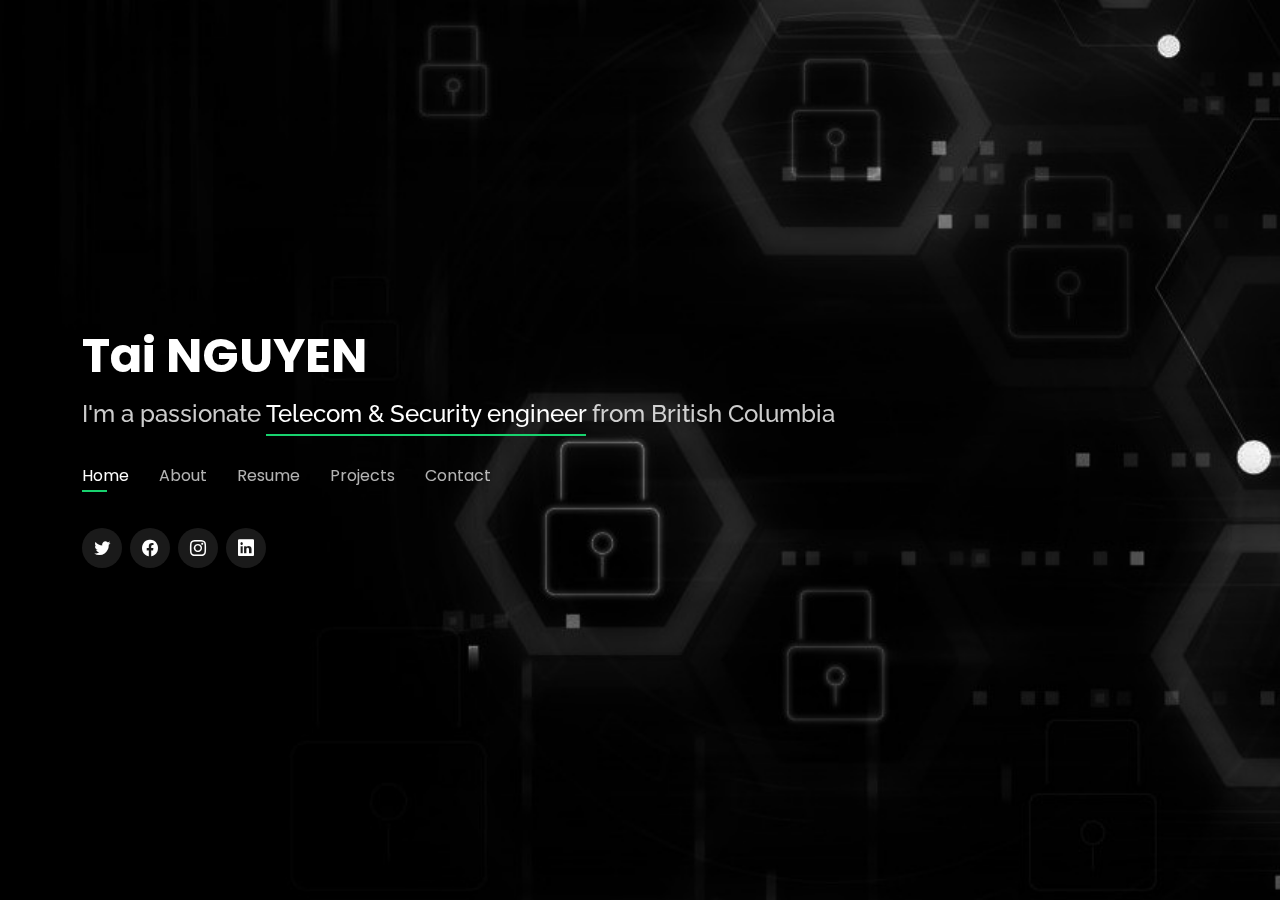
<file: index.html>
<!DOCTYPE html>
<html lang="en">

<head>
  <meta charset="utf-8">
  <meta content="width=device-width, initial-scale=1.0" name="viewport">

  <title>Tai Nguyen</title>
  <meta content="" name="description">
  <meta content="" name="keywords">

  <!-- Favicons -->
  <link href="assets/img/favicon.png" rel="icon">
  <link href="assets/img/apple-touch-icon.png" rel="apple-touch-icon">

  <!-- Google Fonts -->
  <link href="https://fonts.googleapis.com/css?family=Open+Sans:300,300i,400,400i,600,600i,700,700i|Raleway:300,300i,400,400i,500,500i,600,600i,700,700i|Poppins:300,300i,400,400i,500,500i,600,600i,700,700i" rel="stylesheet">

  <!-- Vendor CSS Files -->
  <link href="assets/vendor/bootstrap/css/bootstrap.min.css" rel="stylesheet">
  <link href="assets/vendor/bootstrap-icons/bootstrap-icons.css" rel="stylesheet">
  <link href="assets/vendor/boxicons/css/boxicons.min.css" rel="stylesheet">
  <link href="assets/vendor/glightbox/css/glightbox.min.css" rel="stylesheet">
  <link href="assets/vendor/remixicon/remixicon.css" rel="stylesheet">
  <link href="assets/vendor/swiper/swiper-bundle.min.css" rel="stylesheet">

  <!-- Template Main CSS File -->
  <link href="assets/css/style.css" rel="stylesheet">

  <!-- =======================================================
  * Template Name: Personal - v4.3.0
  * Template URL: https://bootstrapmade.com/personal-free-resume-bootstrap-template/
  * Author: BootstrapMade.com
  * License: https://bootstrapmade.com/license/
  ======================================================== -->
</head>

<body>

  <!-- ======= Header ======= -->
  <header id="header">
    <div class="container">

      <h1><a href="index.html">Tai NGUYEN</a></h1>
      <!-- Uncomment below if you prefer to use an image logo -->
      <!-- <a href="index.html" class="mr-auto"><img src="assets/img/logo.png" alt="" class="img-fluid"></a> -->
      <h2>I'm a passionate <span>Telecom & Security engineer</span> from British Columbia</h2>

      <nav id="navbar" class="navbar">
        <ul>
          <li><a class="nav-link active" href="#header">Home</a></li>
          <li><a class="nav-link" href="#about">About</a></li>
          <li><a class="nav-link" href="#resume">Resume</a></li>
          <li><a class="nav-link" href="#services">Projects</a></li>
          <li><a class="nav-link" href="#contact">Contact</a></li>
        </ul>
        <i class="bi bi-list mobile-nav-toggle"></i>
      </nav><!-- .navbar -->

      <div class="social-links">
        <a href="#" class="twitter"><i class="bi bi-twitter"></i></a>
        <a href="#" class="facebook"><i class="bi bi-facebook"></i></a>
        <a href="#" class="instagram"><i class="bi bi-instagram"></i></a>
        <a href="https://www.linkedin.com/in/tain1101/" class="linkedin"><i class="bi bi-linkedin"></i></a>
      </div>

    </div>
  </header><!-- End Header -->

  <!-- ======= About Section ======= -->
  <section id="about" class="about">

    <!-- ======= About Me ======= -->
    <div class="about-me container">

      <div class="section-title">
        <h2>About</h2>
        <p>Me</p>
      </div>

      <div class="row">
        <div class="col-lg-4" data-aos="fade-right">
          <img src="assets/img/me.jpg" class="img-fluid" alt="">
        </div>
        <div class="col-lg-8 pt-4 pt-lg-0 content" data-aos="fade-left">
          <h3>Telecom &amp; Security Engineer</h3>
          <p class="fst-italic">
            Nice to meet you.
          </p>
          <div class="row">
            <div class="col-lg-6">
              <ul>
                <li><i class="bi bi-chevron-right"></i> <strong>Email:</strong> <span>tai(.)nguyenthe(at)gmail.com</span></li>
                <li><i class="bi bi-chevron-right"></i> <strong>Phone:</strong> <span>+1 250 217 5797</span></li>
                <li><i class="bi bi-chevron-right"></i> <strong>Skype ID:</strong> <span>nguyenthetai</span></li>
              </ul>
            </div>
            <div class="col-lg-6">
              <ul>
                <li><i class="bi bi-chevron-right"></i> <strong>City:</strong> <span>Victoria, British Columbia, Canada</span></li>
                <li><i class="bi bi-chevron-right"></i> <strong>Experience:</strong> <span>more than 10 years</span></li>
                <li><i class="bi bi-chevron-right"></i> <strong>Status:</strong> <span>Open to work</span></li>
              </ul>
            </div>
          </div>
          <p>
            Experienced Information Security Analyst with a demonstrated history of working in the information technology and services industry. Skilled in Application Security Architecture, Network Monitoring Tools, Threat & Vulnerability Management, Identity & Access Management (IAM), and Risk Management. Strong information technology professional with a Master's degree focused in Computer and Information Systems Security/Information Assurance from the University of Victoria.
          </p>
        </div>
      </div>

    </div><!-- End About Me -->

    <!-- ======= Counts ======= -->
    <div class="counts container">

      <div class="row">

        <div class="col-lg-3 col-md-6">
          <div class="count-box">
            <i class="bi bi-emoji-smile"></i>
            <span data-purecounter-start="0" data-purecounter-end="12" data-purecounter-duration="1" class="purecounter"></span>
            <p>Experience Years</p>
          </div>
        </div>

        <div class="col-lg-3 col-md-6 mt-5 mt-md-0">
          <div class="count-box">
            <i class="bi bi-journal-richtext"></i>
            <span data-purecounter-start="0" data-purecounter-end="65" data-purecounter-duration="1" class="purecounter"></span>
            <p>Projects</p>
          </div>
        </div>

        <div class="col-lg-3 col-md-6 mt-5 mt-lg-0">
          <div class="count-box">
            <i class="bi bi-headset"></i>
            <span data-purecounter-start="0" data-purecounter-end="1463" data-purecounter-duration="1" class="purecounter"></span>
            <p>Hours Of Support</p>
          </div>
        </div>

        <div class="col-lg-3 col-md-6 mt-5 mt-lg-0">
          <div class="count-box">
            <i class="bi bi-award"></i>
            <span data-purecounter-start="0" data-purecounter-end="8" data-purecounter-duration="1" class="purecounter"></span>
            <p>Awards & Certificates</p>
          </div>
        </div>

      </div>

    </div><!-- End Counts -->

    <!-- ======= Skills  ======= -->
   

    <!-- ======= Interests ======= -->
    <div class="interests container">

      <div class="section-title">
        <h2>Interests</h2>
      </div>

      <div class="row">
        <div class="col-lg-3 col-md-4">
          <div class="icon-box">
            <i class="ri-store-line" style="color: #ffbb2c;"></i>
            <h3>Charity activities</h3>
          </div>
        </div>
        <div class="col-lg-3 col-md-4 mt-4 mt-md-0">
          <div class="icon-box">
            <i class="ri-bar-chart-box-line" style="color: #5578ff;"></i>
            <h3>Outdoor activities</h3>
          </div>
        </div>
        <div class="col-lg-3 col-md-4 mt-4 mt-md-0">
          <div class="icon-box">
            <i class="ri-calendar-todo-line" style="color: #e80368;"></i>
            <h3>Table tennis</h3>
          </div>
        </div>
        <div class="col-lg-3 col-md-4 mt-4 mt-lg-0">
          <div class="icon-box">
            <i class="ri-paint-brush-line" style="color: #e361ff;"></i>
            <h3>Discovery</h3>
          </div>
        </div>      </div>

    </div><!-- End Interests -->

    <!-- ======= Testimonials ======= -->
    
    
 

  </section><!-- End About Section -->

  <!-- ======= Resume Section ======= -->
  <section id="resume" class="resume">
    <div class="container">

      <div class="section-title">
        <h2>Resume</h2>
        <p>Check My Resume</p>
      </div>

      <div class="row">
        <div class="col-lg-6">
          <h3 class="resume-title">Skills</h3>
          <div class="resume-item pb-0">
            <h4>Program languages & Tools</h4>
            <p><em>Experienced working in Telecom and CyberSecurity industries.</em></p>
            <p>
            <ul>
              <li>Cyber Frameworks: NSIT CSF, ISO/ IEC 27002</li>
              <li>OS & IDEs: Windows, Kali Linux, Mac OS, Jupyter notebook</li>
              <li>IDAM products & Pentest tools: nmap, ncrack, Burp Suite, Wireshark, Nessus, Metasploit Framework,...</li>
              <li>Forensic: autopsy, FTK Imager, Volatility Framework, Encase</li>
              <li>Database, protocol & others: SQL, LDAP, MS Office, MS. Project</li>
            </ul>
            </p>
            <h4>Soft skills</h4>
            <p><em>Enhanced soft skills in working and adapt with the business culture.</em></p>
            <p>
            <ul>
              <li>Project management and leadership</li>
              <li>Critical thinking and problem solving</li>
              <li>Written communication</li>
            </ul>
            </p>
          </div>

          <h3 class="resume-title">Education</h3>
          <div class="resume-item">
            <h4>Master of Engineering</h4>
            <h5>2018 - 2020</h5>
            <p><em>Telecommunication and Information Security</em></p>
            <p><em>University of Victoria, BC, Canada</em></p>
            <p>Department of Electrical and Computer Science</p>
          </div>
          <div class="resume-item">
            <h4>Master of Business Administration</h4>
            <h5>2007 - 2009</h5>
            <p><em>University of Technology, Ho Chi Minh, Vietnam</em></p>
            <p>Department of Business Administration</p>
          </div>
          <div class="resume-item">
            <h4>Bachelor of Engineering</h4>
            <h5>2000 - 2005</h5>
            <p><em>University of Technology, Ho Chi Minh, Vietnam</em></p>
            <p>Department of Electric and Electronic</p>
          </div>

          <h3 class="resume-title">Awards & Certifications</h3>
          <div class="resume-item">
            <h4>CISSP</h4>
            <p><em>ID: 890217</em></p>
          </div>
          <div class="resume-item">
            <h4>Comptia CSAP</h4>
            <p><em>Security Analytics Professional</em></p>
          </div>
          <div class="resume-item">
            <h4>Comptia CYSA+</h4>
            <p><em>CyberSecurity Analyst</em></p>
            <p><em>Code: 00NSCN2N6HRQQ9G5</em></p>
          </div>
          <div class="resume-item">
            <h4>Comptia Security+</h4>
            <p><em>Code: NMNJFBYNZ341QPG2</em></p>
          </div>
          <div class="resume-item">
            <h4>Splunk 7.x Fundamentals </h4>
            <p><em>Search and navigate in Splunk, use fields, get statistics, create reports, dashboards, lookups, alerts</em></p>
          </div>
          <div class="resume-item">
            <h4>Data Analysis with Python by IBM </h4>
            <p><em>Data model and analysis with Python in Anaconda</em></p>
          </div>
          <div class="resume-item">
            <h4>Cisco CCNA </h4>
            <p><em>Cisco Certified Network Associate</em></p>
          </div>
        </div>

        <div class="col-lg-6">
          <h3 class="resume-title">Professional Experience</h3>
          <div class="resume-item">
            <h4>Security Engineer</h4>
            <h5>Jun 2021 - Present</h5>
            <p><em>WalterServices Company, British Columbia, Canada </em></p>
            <p>
            <ul>
              <li>Plan and appraise ongoing assessment of antivirus, application control, firewall, SIEM, VPN, SSL, intrusion detection or intrusion prevention and other network component policies</li>
              <li>Maintain network security devices to enable pro-active defense of networks within a managed service SOC environment, providing protective monitoring to multiple commercial customers</li>
              <li>Guarantee network security best practices are executed through auditing: router, change control, switch, firewall configurations, and monitoring</li>
              <li>Responsible for periodic vulnerability testing, and lead remediation projects</li>
            </ul>
            </p>
          </div>

          <div class="resume-item">
            <h4>Partner Technical Advisor (freelancer)</h4>
            <h5>May 2020 - Mar 2021</h5>
            <p><em>Directly</em></p>
            <p>
            <ul>
              <li>Remotely supported Microsoft customer via Directly platform about all Windows features</li>
              <li>Troubleshooted the installation, configuration and monitoring the Operating system and security</li>
              <li>Remotely controlled and coordinated with other advisors to final customers’ solutions</li>
              <li>Worked on documentation of software/hardware configuration and work order solutions</li>
              <li>Handled and prevented security incident in the system and network</li>
            </ul>
            </p>
          </div>

          <div class="resume-item">
            <h4>Telecom Engineer</h4>
            <h5>2016 - 2018</h5>
            <p><em>Vietnam Mobile Telecom Services One Member Limited Liability Company</em></p>
            <p>
            <ul>
              <li>Identified root causes of technical issues and provided corrective actions</li>
              <li>Monitored security controls post authorization to ensure continuous compliance with the security requirements</li>
              <li>Developed, operationalized and contributed to Cyber Security and Data Protection functions including but not limited to SOC and Incident Response</li>
              <li>Provided networking and information security services for internal and external network infrastructure</li>
            </ul>
            </p>
          </div>

          <div class="resume-item">
            <h4>Network Application Engineer</h4>
            <h5>2014 - 2016</h5>
            <p><em>Rohde & Schwarz GmbH & Co KG</em></p>
            <p>
            <ul>
              <li>Monitored and analyzed network traffic, investigated and documented any security incidents</li>
              <li>Configured and maintained various networks and servers, updated firewalls, trained and coordinated new personnel, ensuring that all policies were fully followed</li>
              <li>Used a variety of measurement to confirm system designs including test equipment, power density and power meter, spectrum analyzer, test reports and recommendation for changes and upgrades</li>
              <li>Evaluated performance of RF system and recommended design improvements</li>
            </ul>
            </p>
          </div>
        </div>
      </div>

    </div>
  </section><!-- End Resume Section -->

  <!-- ======= Services Section ======= -->
  <section id="services" class="services">
    <div class="container">

      <div class="section-title">
        <h2>Projects</h2>
        <p>My Projects</p>
      </div>
   
      <div class="row">
        <div class="col-lg-4 col-md-6 d-flex align-items-stretch">
          <div class="icon-box">
            <div class="icon"><i class="bx bxl-dribbble"></i></div>
            <h4><a href="">Network penetration testing</a></h4>
            <p>Implemented penetration testing to a network and compromise a website server using Kali and other tools. Used Snort rules and IP tables to detect and prevent cyberattacks to the system</p>
          </div>
        </div>

        <div class="col-lg-4 col-md-6 d-flex align-items-stretch mt-4 mt-md-0">
          <div class="icon-box">
            <div class="icon"><i class="bx bx-file"></i></div>
            <h4><a href="">Algorithms and Data Model</a></h4>
            <p>Used Python to analyze data according to data models (Spatial data – Graph data and Text).Performed and evaluated the Pros and Cons of each model</p>
          </div>
        </div>

        <div class="col-lg-4 col-md-6 d-flex align-items-stretch mt-4 mt-lg-0">
          <div class="icon-box">
            <div class="icon"><i class="bx bx-tachometer"></i></div>
            <h4><a href="">Network optimization</a></h4>
            <p>Used tools to analyze mobile data service such as call drop/ call successful rate. Did benchmark service quality with other competitors and propose solution to improve the radio quality in areas</p>
          </div>
        </div>

        <div class="col-lg-4 col-md-6 d-flex align-items-stretch mt-4">
          <div class="icon-box">
            <div class="icon"><i class="bx bx-world"></i></div>
            <h4><a href="">Direction Finding System Installation</a></h4>
            <p>Installed, maintained and troubleshooted problems of DF system and Radio system. Trained staffs/ customers and propose multi-solutions to customers</p>
          </div>
        </div>

        <div class="col-lg-4 col-md-6 d-flex align-items-stretch mt-4">
          <div class="icon-box">
            <div class="icon"><i class="bx bx-slideshow"></i></div>
            <h4><a href="">Check Point firewall</a></h4>
            <p>Configure and test firewall and vpn connection</p>
          </div>
        </div>

        <div class="col-lg-4 col-md-6 d-flex align-items-stretch mt-4">
          <div class="icon-box">
            <div class="icon"><i class="bx bx-arch"></i></div>
            <h4><a href="https://tainguyen1101.github.io/web/phishing/story.html">Security Awareness Training</a></h4>
            <p>Educateed employees on how to spot and report suspected phishing attempts, to protect themselves and the company from cybercriminals, hackers, and other bad actors who want to disrupt and steal from your organization.</p>
          </div>
        </div>

      </div>

    </div>
  </section><!-- End Services Section -->

  <!-- ======= Contact Section ======= -->
  <section id="contact" class="contact">
    <div class="container">

      <div class="section-title">
        <h2>Contact</h2>
        <p>Contact Me</p>
      </div>

      <div class="row mt-2">

        <div class="col-md-6 d-flex align-items-stretch">
          <div class="info-box">
            <i class="bx bx-map"></i>
            <h3>My Address</h3>
            <p> British Columbia, Canada</p>
          </div>
        </div>

        <div class="col-md-6 mt-4 mt-md-0 d-flex align-items-stretch">
          <div class="info-box">
            <i class="bx bx-share-alt"></i>
            <h3>Social Profiles</h3>
            <div class="social-links">
              <a href="#" class="twitter"><i class="bi bi-twitter"></i></a>
              <a href="#" class="facebook"><i class="bi bi-facebook"></i></a>
              <a href="#" class="instagram"><i class="bi bi-instagram"></i></a>
              <a href="https://join.skype.com/invite/oHuXOHKJsBsb" class="google-plus"><i class="bi bi-skype"></i></a>
              <a href="https://www.linkedin.com/in/tain1101/" class="linkedin"><i class="bi bi-linkedin"></i></a>
            </div>
          </div>
        </div>

        <div class="col-md-6 mt-4 d-flex align-items-stretch">
          <div class="info-box">
            <i class="bx bx-envelope"></i>
            <h3>Email Me</h3>
            <p>tai.nguyenthe(at)gmail.com</p>
          </div>
        </div>
        <div class="col-md-6 mt-4 d-flex align-items-stretch">
          <div class="info-box">
            <i class="bx bx-phone-call"></i>
            <h3>Call Me</h3>
            <p>+1 (250) 217-5797</p>
          </div>
        </div>
      </div>

      <!--
      <form action="forms/contact.php" method="post" role="form" class="php-email-form mt-4">
        <div class="row">
          <div class="col-md-6 form-group">
            <input type="text" name="name" class="form-control" id="name" placeholder="Your Name" required>
          </div>
          <div class="col-md-6 form-group mt-3 mt-md-0">
            <input type="email" class="form-control" name="email" id="email" placeholder="Your Email" required>
          </div>
        </div>
        <div class="form-group mt-3">
          <input type="text" class="form-control" name="subject" id="subject" placeholder="Subject" required>
        </div>
        <div class="form-group mt-3">
          <textarea class="form-control" name="message" rows="5" placeholder="Message" required></textarea>
        </div>
        <div class="my-3">
          <div class="loading">Loading</div>
          <div class="error-message"></div>
          <div class="sent-message">Your message has been sent. Thank you!</div>
        </div>
        <div class="text-center"><button type="submit">Send Message</button></div>
      </form>
      -->

    </div>
  </section><!-- End Contact Section -->



  <!-- Vendor JS Files -->
  <script src="assets/vendor/bootstrap/js/bootstrap.bundle.min.js"></script>
  <script src="assets/vendor/glightbox/js/glightbox.min.js"></script>
  <script src="assets/vendor/isotope-layout/isotope.pkgd.min.js"></script>
  <script src="assets/vendor/php-email-form/validate.js"></script>
  <script src="assets/vendor/purecounter/purecounter.js"></script>
  <script src="assets/vendor/swiper/swiper-bundle.min.js"></script>
  <script src="assets/vendor/waypoints/noframework.waypoints.js"></script>

  <!-- Template Main JS File -->
  <script src="assets/js/main.js"></script>

</body>

</html>
</file>
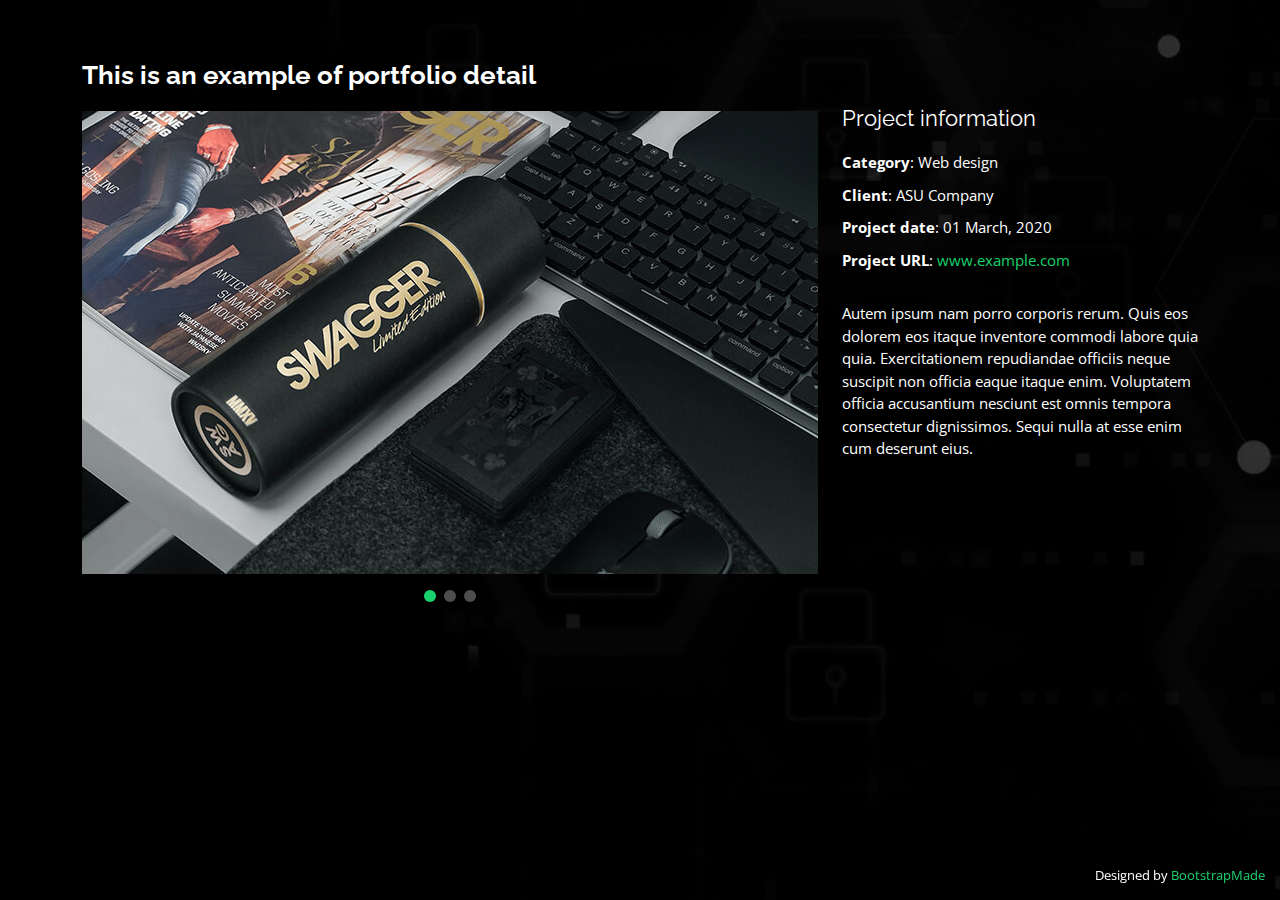
<file: portfolio-details.html>
<!DOCTYPE html>
<html lang="en">

<head>
  <meta charset="utf-8">
  <meta content="width=device-width, initial-scale=1.0" name="viewport">

  <title>Tai Nguyen</title>
  <meta content="" name="description">
  <meta content="" name="keywords">

 
  <!-- Google Fonts -->
  <link href="https://fonts.googleapis.com/css?family=Open+Sans:300,300i,400,400i,600,600i,700,700i|Raleway:300,300i,400,400i,500,500i,600,600i,700,700i|Poppins:300,300i,400,400i,500,500i,600,600i,700,700i" rel="stylesheet">

  <!-- Vendor CSS Files -->
  <link href="assets/vendor/bootstrap/css/bootstrap.min.css" rel="stylesheet">
  <link href="assets/vendor/bootstrap-icons/bootstrap-icons.css" rel="stylesheet">
  <link href="assets/vendor/boxicons/css/boxicons.min.css" rel="stylesheet">
  <link href="assets/vendor/glightbox/css/glightbox.min.css" rel="stylesheet">
  <link href="assets/vendor/remixicon/remixicon.css" rel="stylesheet">
  <link href="assets/vendor/swiper/swiper-bundle.min.css" rel="stylesheet">

  <!-- Template Main CSS File -->
  <link href="assets/css/style.css" rel="stylesheet">

  <!-- =======================================================
  * Template Name: Personal - v4.3.0
  * Template URL: https://bootstrapmade.com/personal-free-resume-bootstrap-template/
  * Author: BootstrapMade.com
  * License: https://bootstrapmade.com/license/
  ======================================================== -->
</head>

<body>

  <main id="main">

    <!-- ======= Portfolio Details ======= -->
    <div id="portfolio-details" class="portfolio-details">
      <div class="container">

        <div class="row">

          <div class="col-lg-8">
            <h2 class="portfolio-title">This is an example of portfolio detail</h2>

            <div class="portfolio-details-slider swiper-container">
              <div class="swiper-wrapper align-items-center">

                <div class="swiper-slide">
                  <img src="assets/img/portfolio/portfolio-details-1.jpg" alt="">
                </div>

                <div class="swiper-slide">
                  <img src="assets/img/portfolio/portfolio-details-2.jpg" alt="">
                </div>

                <div class="swiper-slide">
                  <img src="assets/img/portfolio/portfolio-details-3.jpg" alt="">
                </div>

              </div>
              <div class="swiper-pagination"></div>
            </div>

          </div>

          <div class="col-lg-4 portfolio-info">
            <h3>Project information</h3>
            <ul>
              <li><strong>Category</strong>: Web design</li>
              <li><strong>Client</strong>: ASU Company</li>
              <li><strong>Project date</strong>: 01 March, 2020</li>
              <li><strong>Project URL</strong>: <a href="#">www.example.com</a></li>
            </ul>

            <p>
              Autem ipsum nam porro corporis rerum. Quis eos dolorem eos itaque inventore commodi labore quia quia. Exercitationem repudiandae officiis neque suscipit non officia eaque itaque enim. Voluptatem officia accusantium nesciunt est omnis tempora consectetur dignissimos. Sequi nulla at esse enim cum deserunt eius.
            </p>
          </div>

        </div>

      </div>
    </div><!-- End Portfolio Details -->

  </main><!-- End #main -->

  <div class="credits">
    <!-- All the links in the footer should remain intact. -->
    <!-- You can delete the links only if you purchased the pro version. -->
    <!-- Licensing information: https://bootstrapmade.com/license/ -->
    <!-- Purchase the pro version with working PHP/AJAX contact form: https://bootstrapmade.com/personal-free-resume-bootstrap-template/ -->
    Designed by <a href="https://bootstrapmade.com/">BootstrapMade</a>
  </div>

  <!-- Vendor JS Files -->
  <script src="assets/vendor/bootstrap/js/bootstrap.bundle.min.js"></script>
  <script src="assets/vendor/glightbox/js/glightbox.min.js"></script>
  <script src="assets/vendor/isotope-layout/isotope.pkgd.min.js"></script>
  <script src="assets/vendor/php-email-form/validate.js"></script>
  <script src="assets/vendor/purecounter/purecounter.js"></script>
  <script src="assets/vendor/swiper/swiper-bundle.min.js"></script>
  <script src="assets/vendor/waypoints/noframework.waypoints.js"></script>

  <!-- Template Main JS File -->
  <script src="assets/js/main.js"></script>

</body>

</html>
</file>
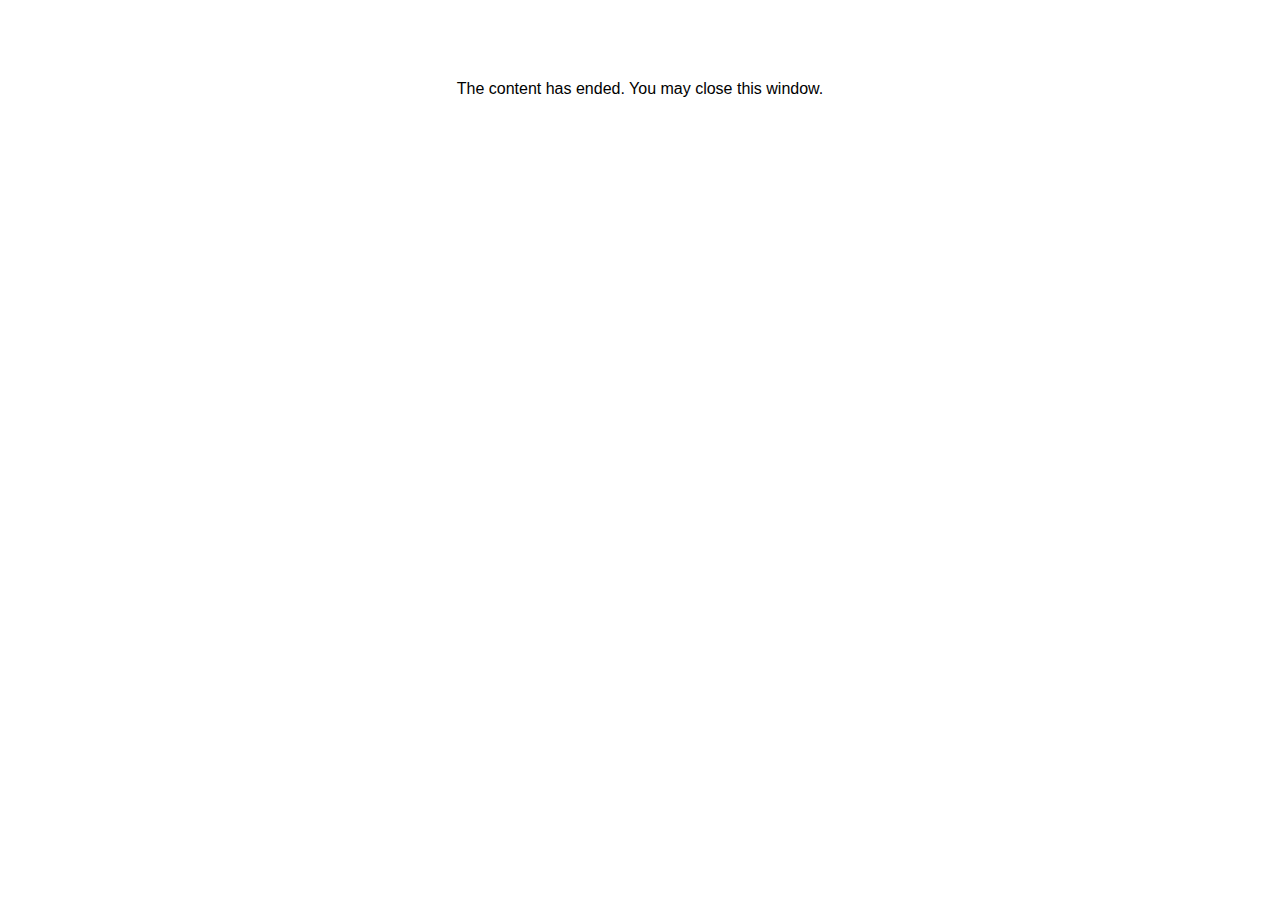
<file: phishing/lms/goodbye.html>
<html><body bgcolor="#ffffff">
<center>
<br><br><br><br><font face="Open Sans, articulate, tahoma, arial" size="3" color: "#333333">
The content has ended. You may close this window.
</font>
</center>
</body></html>
</file>
<file: assets/css/style.css>
/**
* Template Name: Personal - v4.3.0
* Template URL: https://bootstrapmade.com/personal-free-resume-bootstrap-template/
* Author: BootstrapMade.com
* License: https://bootstrapmade.com/license/
*/

/*--------------------------------------------------------------
# General
--------------------------------------------------------------*/
body {
  font-family: "Open Sans", sans-serif;
  background-color: #040404;
  color: #fff;
  position: relative;
  background: transparent;
}

body::before {
  content: "";
  position: fixed;
  background: #040404 url("../img/bg.jpg") top right no-repeat;
  background-size: cover;
  left: 0;
  right: 0;
  top: 0;
  height: 100vh;
  z-index: -1;
}

@media (min-width: 1024px) {
  body::before {
    background-attachment: fixed;
  }
}

a {
  color: #18d26e;
  text-decoration: none;
}

a:hover {
  color: #35e888;
  text-decoration: none;
}

h1, h2, h3, h4, h5, h6 {
  font-family: "Raleway", sans-serif;
}

/*--------------------------------------------------------------
# Header
--------------------------------------------------------------*/
#header {
  transition: ease-in-out 0.3s;
  position: relative;
  height: 100vh;
  display: flex;
  align-items: center;
  z-index: 997;
  overflow-y: auto;
}

#header * {
  transition: ease-in-out 0.3s;
}

#header h1 {
  font-size: 48px;
  margin: 0;
  padding: 0;
  line-height: 1;
  font-weight: 700;
  font-family: "Poppins", sans-serif;
}

#header h1 a, #header h1 a:hover {
  color: #fff;
  line-height: 1;
  display: inline-block;
}

#header h2 {
  font-size: 24px;
  margin-top: 20px;
  color: rgba(255, 255, 255, 0.8);
}

#header h2 span {
  color: #fff;
  border-bottom: 2px solid #18d26e;
  padding-bottom: 6px;
}

#header img {
  padding: 0;
  margin: 0;
}

#header .social-links {
  margin-top: 40px;
  display: flex;
}

#header .social-links a {
  font-size: 16px;
  display: flex;
  justify-content: center;
  align-items: center;
  background: rgba(255, 255, 255, 0.1);
  color: #fff;
  line-height: 1;
  margin-right: 8px;
  border-radius: 50%;
  width: 40px;
  height: 40px;
}

#header .social-links a:hover {
  background: #18d26e;
}

@media (max-width: 992px) {
  #header h1 {
    font-size: 36px;
  }
  #header h2 {
    font-size: 20px;
    line-height: 30px;
  }
  #header .social-links {
    margin-top: 15px;
  }
  #header .container {
    display: flex;
    flex-direction: column;
    align-items: center;
  }
}

/* Header Top */
#header.header-top {
  height: 80px;
  position: fixed;
  left: 0;
  top: 0;
  right: 0;
  background: rgba(0, 0, 0, 0.9);
}

#header.header-top .social-links, #header.header-top h2 {
  display: none;
}

#header.header-top h1 {
  margin-right: auto;
  font-size: 36px;
}

#header.header-top .container {
  display: flex;
  align-items: center;
}

#header.header-top .navbar {
  margin: 0;
}

@media (max-width: 768px) {
  #header.header-top {
    height: 60px;
  }
  #header.header-top h1 {
    font-size: 26px;
  }
}

/*--------------------------------------------------------------
# Navigation Menu
--------------------------------------------------------------*/
/**
* Desktop Navigation 
*/
.navbar {
  padding: 0;
  margin-top: 35px;
}

.navbar ul {
  margin: 0;
  padding: 0;
  display: flex;
  list-style: none;
  align-items: center;
}

.navbar li {
  position: relative;
}

.navbar li + li {
  margin-left: 30px;
}

.navbar a, .navbar a:focus {
  display: flex;
  align-items: center;
  justify-content: space-between;
  padding: 0;
  font-family: "Poppins", sans-serif;
  font-size: 16px;
  font-weight: 400;
  color: rgba(255, 255, 255, 0.7);
  white-space: nowrap;
  transition: 0.3s;
}

.navbar a i, .navbar a:focus i {
  font-size: 12px;
  line-height: 0;
  margin-left: 5px;
}

.navbar a:before {
  content: "";
  position: absolute;
  width: 0;
  height: 2px;
  bottom: -4px;
  left: 0;
  background-color: #18d26e;
  visibility: hidden;
  width: 0px;
  transition: all 0.3s ease-in-out 0s;
}

.navbar a:hover:before, .navbar li:hover > a:before, .navbar .active:before {
  visibility: visible;
  width: 25px;
}

.navbar a:hover, .navbar .active, .navbar .active:focus, .navbar li:hover > a {
  color: #fff;
}

/**
* Mobile Navigation 
*/
.mobile-nav-toggle {
  color: #fff;
  font-size: 28px;
  cursor: pointer;
  display: none;
  line-height: 0;
  transition: 0.5s;
  position: fixed;
  right: 15px;
  top: 15px;
}

@media (max-width: 991px) {
  .mobile-nav-toggle {
    display: block;
  }
  .navbar ul {
    display: none;
  }
}

.navbar-mobile {
  position: fixed;
  overflow: hidden;
  top: 0;
  right: 0;
  left: 0;
  bottom: 0;
  background: rgba(0, 0, 0, 0.9);
  transition: 0.3s;
  z-index: 999;
  margin-top: 0;
}

.navbar-mobile .mobile-nav-toggle {
  position: absolute;
  top: 15px;
  right: 15px;
}

.navbar-mobile ul {
  display: block;
  position: absolute;
  top: 55px;
  right: 15px;
  bottom: 45px;
  left: 15px;
  padding: 10px 0;
  overflow-y: auto;
  transition: 0.3s;
  border: 2px solid rgba(255, 255, 255, 0.2);
}

.navbar-mobile li {
  padding: 12px 20px;
}

.navbar-mobile li + li {
  margin: 0;
}

.navbar-mobile a {
  font-size: 16px;
  position: relative;
}

/*--------------------------------------------------------------
# Sections General
--------------------------------------------------------------*/
section {
  overflow: hidden;
  position: absolute;
  width: 100%;
  top: 140px;
  bottom: 100%;
  opacity: 0;
  transition: ease-in-out 0.4s;
  z-index: 2;
}

section.section-show {
  top: 100px;
  bottom: auto;
  opacity: 1;
  padding-bottom: 45px;
}

section .container {
  background: rgba(0, 0, 0, 0.9);
  padding: 30px;
}

@media (max-width: 768px) {
  section {
    top: 120px;
  }
  section.section-show {
    top: 80px;
  }
}

.section-title h2 {
  font-size: 14px;
  font-weight: 500;
  padding: 0;
  line-height: 1px;
  margin: 0 0 20px 0;
  letter-spacing: 2px;
  text-transform: uppercase;
  color: #aaaaaa;
  font-family: "Poppins", sans-serif;
}

.section-title h2::after {
  content: "";
  width: 120px;
  height: 1px;
  display: inline-block;
  background: #4ceb95;
  margin: 4px 10px;
}

.section-title p {
  margin: 0;
  margin: -15px 0 15px 0;
  font-size: 36px;
  font-weight: 700;
  text-transform: uppercase;
  font-family: "Poppins", sans-serif;
  color: #fff;
}

/*--------------------------------------------------------------
# About
--------------------------------------------------------------*/
.about-me .content h3 {
  font-weight: 700;
  font-size: 26px;
  color: #18d26e;
}

.about-me .content ul {
  list-style: none;
  padding: 0;
}

.about-me .content ul li {
  margin-bottom: 20px;
  display: flex;
  align-items: center;
}

.about-me .content ul strong {
  margin-right: 10px;
}

.about-me .content ul i {
  font-size: 16px;
  margin-right: 5px;
  color: #18d26e;
  line-height: 0;
}

.about-me .content p:last-child {
  margin-bottom: 0;
}

/*--------------------------------------------------------------
# Counts
--------------------------------------------------------------*/
.counts {
  padding: 70px 0 60px;
}

.counts .count-box {
  padding: 30px 30px 25px 30px;
  width: 100%;
  position: relative;
  text-align: center;
  background: rgba(255, 255, 255, 0.08);
}

.counts .count-box i {
  position: absolute;
  top: -25px;
  left: 50%;
  transform: translateX(-50%);
  font-size: 24px;
  background: rgba(255, 255, 255, 0.1);
  padding: 12px;
  color: #18d26e;
  border-radius: 50px;
  line-height: 0;
}

.counts .count-box span {
  font-size: 36px;
  display: block;
  font-weight: 600;
  color: #fff;
}

.counts .count-box p {
  padding: 0;
  margin: 0;
  font-family: "Raleway", sans-serif;
  font-size: 14px;
}

/*--------------------------------------------------------------
# Skills
--------------------------------------------------------------*/
.skills .progress {
  height: 60px;
  display: block;
  background: none;
  border-radius: 0;
}

.skills .progress .skill {
  padding: 10px 0;
  margin: 0;
  text-transform: uppercase;
  display: block;
  font-weight: 600;
  font-family: "Poppins", sans-serif;
  color: #fff;
}

.skills .progress .skill .val {
  float: right;
  font-style: normal;
}

.skills .progress-bar-wrap {
  background: rgba(255, 255, 255, 0.2);
}

.skills .progress-bar {
  width: 1px;
  height: 10px;
  transition: .9s;
  background-color: #18d26e;
}

/*--------------------------------------------------------------
# Interests
--------------------------------------------------------------*/
.interests .icon-box {
  display: flex;
  align-items: center;
  padding: 20px;
  background: rgba(255, 255, 255, 0.08);
  transition: ease-in-out 0.3s;
}

.interests .icon-box i {
  font-size: 32px;
  padding-right: 10px;
  line-height: 1;
}

.interests .icon-box h3 {
  font-weight: 700;
  margin: 0;
  padding: 0;
  line-height: 1;
  font-size: 16px;
  color: #fff;
}

.interests .icon-box:hover {
  background: rgba(255, 255, 255, 0.12);
}

/*--------------------------------------------------------------
# Testimonials
--------------------------------------------------------------*/
.testimonials .testimonial-item {
  box-sizing: content-box;
  min-height: 320px;
}

.testimonials .testimonial-item .testimonial-img {
  width: 90px;
  border-radius: 50%;
  margin: -40px 0 0 40px;
  position: relative;
  z-index: 2;
  border: 6px solid rgba(255, 255, 255, 0.12);
}

.testimonials .testimonial-item h3 {
  font-size: 18px;
  font-weight: bold;
  margin: 10px 0 5px 45px;
  color: #fff;
}

.testimonials .testimonial-item h4 {
  font-size: 14px;
  color: #999;
  margin: 0 0 0 45px;
}

.testimonials .testimonial-item .quote-icon-left, .testimonials .testimonial-item .quote-icon-right {
  color: rgba(255, 255, 255, 0.25);
  font-size: 26px;
}

.testimonials .testimonial-item .quote-icon-left {
  display: inline-block;
  left: -5px;
  position: relative;
}

.testimonials .testimonial-item .quote-icon-right {
  display: inline-block;
  right: -5px;
  position: relative;
  top: 10px;
}

.testimonials .testimonial-item p {
  font-style: italic;
  margin: 0 15px 0 15px;
  padding: 20px 20px 60px 20px;
  background: rgba(255, 255, 255, 0.1);
  position: relative;
  border-radius: 6px;
  position: relative;
  z-index: 1;
}

.testimonials .swiper-pagination {
  margin-top: 20px;
  position: relative;
}

.testimonials .swiper-pagination .swiper-pagination-bullet {
  width: 12px;
  height: 12px;
  opacity: 1;
  background-color: rgba(255, 255, 255, 0.3);
}

.testimonials .swiper-pagination .swiper-pagination-bullet-active {
  background-color: #18d26e;
}

/*--------------------------------------------------------------
# Resume
--------------------------------------------------------------*/
.resume .resume-title {
  font-size: 26px;
  font-weight: 700;
  margin-top: 20px;
  margin-bottom: 20px;
  color: #fff;
}

.resume .resume-item {
  padding: 0 0 20px 20px;
  margin-top: -2px;
  border-left: 2px solid rgba(255, 255, 255, 0.2);
  position: relative;
}

.resume .resume-item h4 {
  line-height: 18px;
  font-size: 18px;
  font-weight: 600;
  text-transform: uppercase;
  font-family: "Poppins", sans-serif;
  color: #18d26e;
  margin-bottom: 10px;
}

.resume .resume-item h5 {
  font-size: 16px;
  background: rgba(255, 255, 255, 0.15);
  padding: 5px 15px;
  display: inline-block;
  font-weight: 600;
  margin-bottom: 10px;
}

.resume .resume-item ul {
  padding-left: 20px;
}

.resume .resume-item ul li {
  padding-bottom: 10px;
}

.resume .resume-item:last-child {
  padding-bottom: 0;
}

.resume .resume-item::before {
  content: "";
  position: absolute;
  width: 16px;
  height: 16px;
  border-radius: 50px;
  left: -9px;
  top: 0;
  background: #18d26e;
  border: 2px solid #18d26e;
}

/*--------------------------------------------------------------
# Services
--------------------------------------------------------------*/
.services .icon-box {
  text-align: center;
  background: rgba(204, 204, 204, 0.1);
  padding: 80px 20px;
  transition: all ease-in-out 0.3s;
}

.services .icon-box .icon {
  margin: 0 auto;
  width: 64px;
  height: 64px;
  background: #18d26e;
  border-radius: 5px;
  transition: all .3s ease-out 0s;
  display: flex;
  align-items: center;
  justify-content: center;
  margin-bottom: 20px;
  transform-style: preserve-3d;
}

.services .icon-box .icon i {
  color: #fff;
  font-size: 28px;
}

.services .icon-box .icon::before {
  position: absolute;
  content: '';
  left: -8px;
  top: -8px;
  height: 100%;
  width: 100%;
  background: rgba(255, 255, 255, 0.15);
  border-radius: 5px;
  transition: all .3s ease-out 0s;
  transform: translateZ(-1px);
}

.services .icon-box h4 {
  font-weight: 700;
  margin-bottom: 15px;
  font-size: 24px;
}

.services .icon-box h4 a {
  color: #fff;
}

.services .icon-box p {
  line-height: 24px;
  font-size: 14px;
  margin-bottom: 0;
}

.services .icon-box:hover {
  background: #18d26e;
  border-color: #18d26e;
}

.services .icon-box:hover .icon {
  background: #fff;
}

.services .icon-box:hover .icon i {
  color: #18d26e;
}

.services .icon-box:hover .icon::before {
  background: #35e888;
}

.services .icon-box:hover h4 a, .services .icon-box:hover p {
  color: #fff;
}

/*--------------------------------------------------------------
# Portfolio
--------------------------------------------------------------*/
.portfolio .portfolio-item {
  margin-bottom: 30px;
}

.portfolio #portfolio-flters {
  padding: 0;
  margin: 0 auto 15px auto;
  list-style: none;
  text-align: center;
  border-radius: 50px;
  padding: 2px 15px;
}

.portfolio #portfolio-flters li {
  cursor: pointer;
  display: inline-block;
  padding: 8px 16px 10px 16px;
  font-size: 14px;
  font-weight: 600;
  line-height: 1;
  text-transform: uppercase;
  color: #fff;
  background: rgba(255, 255, 255, 0.1);
  margin: 0 3px 10px 3px;
  transition: all 0.3s ease-in-out;
  border-radius: 4px;
}

.portfolio #portfolio-flters li:hover, .portfolio #portfolio-flters li.filter-active {
  background: #18d26e;
}

.portfolio #portfolio-flters li:last-child {
  margin-right: 0;
}

.portfolio .portfolio-wrap {
  transition: 0.3s;
  position: relative;
  overflow: hidden;
  z-index: 1;
  background: rgba(0, 0, 0, 0.6);
}

.portfolio .portfolio-wrap::before {
  content: "";
  background: rgba(0, 0, 0, 0.6);
  position: absolute;
  left: 30px;
  right: 30px;
  top: 30px;
  bottom: 30px;
  transition: all ease-in-out 0.3s;
  z-index: 2;
  opacity: 0;
}

.portfolio .portfolio-wrap .portfolio-info {
  opacity: 0;
  position: absolute;
  top: 0;
  left: 0;
  right: 0;
  bottom: 0;
  text-align: center;
  z-index: 3;
  transition: all ease-in-out 0.3s;
  display: flex;
  flex-direction: column;
  justify-content: center;
  align-items: center;
}

.portfolio .portfolio-wrap .portfolio-info::before {
  display: block;
  content: "";
  width: 48px;
  height: 48px;
  position: absolute;
  top: 35px;
  left: 35px;
  border-top: 3px solid #fff;
  border-left: 3px solid #fff;
  transition: all 0.5s ease 0s;
  z-index: 9994;
}

.portfolio .portfolio-wrap .portfolio-info::after {
  display: block;
  content: "";
  width: 48px;
  height: 48px;
  position: absolute;
  bottom: 35px;
  right: 35px;
  border-bottom: 3px solid #fff;
  border-right: 3px solid #fff;
  transition: all 0.5s ease 0s;
  z-index: 9994;
}

.portfolio .portfolio-wrap .portfolio-info h4 {
  font-size: 20px;
  color: #fff;
  font-weight: 600;
}

.portfolio .portfolio-wrap .portfolio-info p {
  color: #ffffff;
  font-size: 14px;
  text-transform: uppercase;
  padding: 0;
  margin: 0;
}

.portfolio .portfolio-wrap .portfolio-links {
  text-align: center;
  z-index: 4;
}

.portfolio .portfolio-wrap .portfolio-links a {
  color: #fff;
  margin: 0 2px;
  font-size: 28px;
  display: inline-block;
  transition: 0.3s;
}

.portfolio .portfolio-wrap .portfolio-links a:hover {
  color: #63eda3;
}

.portfolio .portfolio-wrap:hover::before {
  top: 0;
  left: 0;
  right: 0;
  bottom: 0;
  opacity: 1;
}

.portfolio .portfolio-wrap:hover .portfolio-info {
  opacity: 1;
}

.portfolio .portfolio-wrap:hover .portfolio-info::before {
  top: 15px;
  left: 15px;
}

.portfolio .portfolio-wrap:hover .portfolio-info::after {
  bottom: 15px;
  right: 15px;
}

/*--------------------------------------------------------------
# Portfolio Details
--------------------------------------------------------------*/
.portfolio-details {
  padding-top: 40px;
  background: rgba(0, 0, 0, 0.8);
  position: fixed;
  left: 0;
  right: 0;
  top: 0;
  bottom: 0;
  overflow-y: auto;
}

.portfolio-details .container {
  padding-top: 20px;
  padding-bottom: 40px;
}

.portfolio-details .portfolio-title {
  font-size: 26px;
  font-weight: 700;
  margin-bottom: 20px;
}

.portfolio-details .portfolio-info {
  padding-top: 45px;
}

.portfolio-details .portfolio-info h3 {
  font-size: 22px;
  font-weight: 400;
  margin-bottom: 20px;
}

.portfolio-details .portfolio-info ul {
  list-style: none;
  padding: 0;
  font-size: 15px;
}

.portfolio-details .portfolio-info ul li + li {
  margin-top: 10px;
}

.portfolio-details .portfolio-info p {
  font-size: 15px;
  padding: 15px 0 0 0;
}

@media (max-width: 992px) {
  .portfolio-details .portfolio-info {
    padding-top: 20px;
  }
}

.portfolio-details .swiper-pagination {
  margin-top: 20px;
  position: relative;
}

.portfolio-details .swiper-pagination .swiper-pagination-bullet {
  width: 12px;
  height: 12px;
  opacity: 1;
  background-color: rgba(255, 255, 255, 0.3);
}

.portfolio-details .swiper-pagination .swiper-pagination-bullet-active {
  background-color: #18d26e;
}

/*--------------------------------------------------------------
# Contact
--------------------------------------------------------------*/
.contact .info-box {
  color: #444444;
  padding: 20px;
  width: 100%;
  background: rgba(255, 255, 255, 0.08);
}

.contact .info-box i.bx {
  font-size: 24px;
  color: #18d26e;
  border-radius: 50%;
  padding: 14px;
  float: left;
  background: rgba(255, 255, 255, 0.1);
}

.contact .info-box h3 {
  font-size: 20px;
  color: rgba(255, 255, 255, 0.5);
  font-weight: 700;
  margin: 10px 0 8px 68px;
}

.contact .info-box p {
  padding: 0;
  color: #fff;
  line-height: 24px;
  font-size: 14px;
  margin: 0 0 0 68px;
}

.contact .info-box .social-links {
  margin: 5px 0 0 68px;
  display: flex;
}

.contact .info-box .social-links a {
  font-size: 18px;
  display: inline-block;
  color: #fff;
  line-height: 1;
  margin-right: 12px;
  transition: 0.3s;
}

.contact .info-box .social-links a:hover {
  color: #18d26e;
}

.contact .php-email-form {
  padding: 30px;
  background: rgba(255, 255, 255, 0.08);
}

.contact .php-email-form .error-message {
  display: none;
  background: rgba(255, 255, 255, 0.08);
  background: #ed3c0d;
  text-align: left;
  padding: 15px;
  font-weight: 600;
}

.contact .php-email-form .error-message br + br {
  margin-top: 25px;
}

.contact .php-email-form .sent-message {
  display: none;
  background: rgba(255, 255, 255, 0.08);
  background: #18d26e;
  text-align: center;
  padding: 15px;
  font-weight: 600;
}

.contact .php-email-form .loading {
  display: none;
  background: rgba(255, 255, 255, 0.08);
  text-align: center;
  padding: 15px;
}

.contact .php-email-form .loading:before {
  content: "";
  display: inline-block;
  border-radius: 50%;
  width: 24px;
  height: 24px;
  margin: 0 10px -6px 0;
  border: 3px solid #18d26e;
  border-top-color: #eee;
  -webkit-animation: animate-loading 1s linear infinite;
  animation: animate-loading 1s linear infinite;
}

.contact .php-email-form input, .contact .php-email-form textarea {
  border-radius: 0;
  box-shadow: none;
  font-size: 14px;
  background: rgba(255, 255, 255, 0.08);
  border: 0;
  transition: 0.3s;
  color: #fff;
}

.contact .php-email-form input:focus, .contact .php-email-form textarea:focus {
  background-color: rgba(255, 255, 255, 0.11);
}

.contact .php-email-form input::-webkit-input-placeholder, .contact .php-email-form textarea::-webkit-input-placeholder {
  color: rgba(255, 255, 255, 0.3);
  opacity: 1;
}

.contact .php-email-form input::-moz-placeholder, .contact .php-email-form textarea::-moz-placeholder {
  color: rgba(255, 255, 255, 0.3);
  opacity: 1;
}

.contact .php-email-form input::placeholder, .contact .php-email-form textarea::placeholder {
  color: rgba(255, 255, 255, 0.3);
  opacity: 1;
}

.contact .php-email-form input {
  padding: 10px 15px;
}

.contact .php-email-form textarea {
  padding: 12px 15px;
}

.contact .php-email-form button[type="submit"] {
  background: #18d26e;
  border: 0;
  padding: 10px 30px;
  color: #fff;
  transition: 0.4s;
  border-radius: 4px;
}

.contact .php-email-form button[type="submit"]:hover {
  background: #15bb62;
}

@-webkit-keyframes animate-loading {
  0% {
    transform: rotate(0deg);
  }
  100% {
    transform: rotate(360deg);
  }
}

@keyframes animate-loading {
  0% {
    transform: rotate(0deg);
  }
  100% {
    transform: rotate(360deg);
  }
}

/*--------------------------------------------------------------
# Credits
--------------------------------------------------------------*/
.credits {
  position: fixed;
  right: 0;
  left: 0;
  bottom: 0;
  padding: 15px;
  text-align: right;
  font-size: 13px;
  color: #fff;
  z-index: 999999;
}

@media (max-width: 992px) {
  .credits {
    text-align: center;
    padding: 10px;
    background: rgba(0, 0, 0, 0.8);
  }
}

.credits a {
  color: #18d26e;
  transition: 0.3s;
}

.credits a:hover {
  color: #fff;
}
</file>
